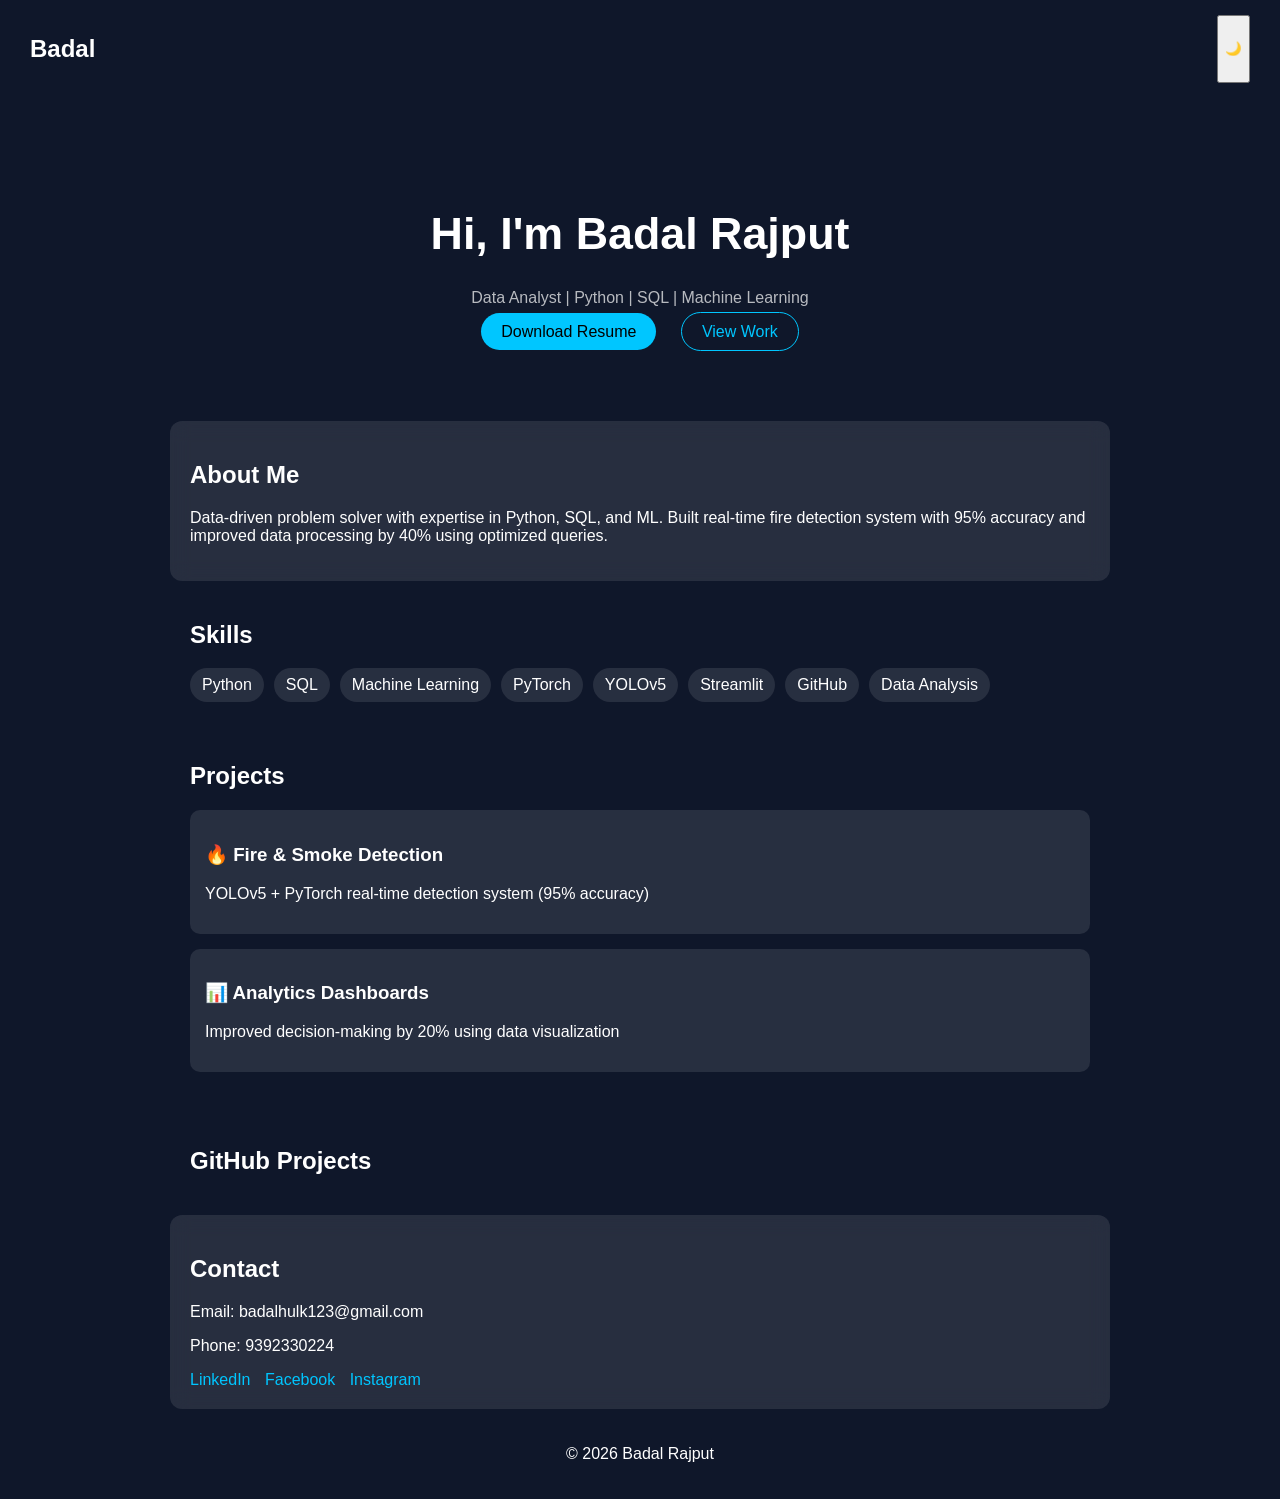
<file: index.html>
<!DOCTYPE html>
<html lang="en">
<head>
<meta charset="UTF-8">
<meta name="viewport" content="width=device-width, initial-scale=1.0">
<title>Badal Rajput | Data Analyst</title>
<link rel="stylesheet" href="style.css">
</head>

<body>

<!-- NAV -->
<nav>
    <h2>Badal</h2>
    <button id="themeToggle">🌙</button>
</nav>

<!-- HERO -->
<header class="hero">
    <h1>Hi, I'm Badal Rajput</h1>
    <p>Data Analyst | Python | SQL | Machine Learning</p>

    <div class="cta">
        <a href="Insurance Resume.pdf" download class="btn">Download Resume</a>
        <a href="#projects" class="btn outline">View Work</a>
    </div>
</header>

<!-- ABOUT -->
<section class="glass">
    <h2>About Me</h2>
    <p>
        Data-driven problem solver with expertise in Python, SQL, and ML.
        Built real-time fire detection system with 95% accuracy and improved
        data processing by 40% using optimized queries.
    </p>
</section>

<!-- SKILLS -->
<section>
    <h2>Skills</h2>
    <div class="skills">
        <span>Python</span>
        <span>SQL</span>
        <span>Machine Learning</span>
        <span>PyTorch</span>
        <span>YOLOv5</span>
        <span>Streamlit</span>
        <span>GitHub</span>
        <span>Data Analysis</span>
    </div>
</section>

<!-- PROJECTS -->
<section id="projects">
    <h2>Projects</h2>

    <div class="card">
        <h3>🔥 Fire & Smoke Detection</h3>
        <p>YOLOv5 + PyTorch real-time detection system (95% accuracy)</p>
    </div>

    <div class="card">
        <h3>📊 Analytics Dashboards</h3>
        <p>Improved decision-making by 20% using data visualization</p>
    </div>
</section>

<!-- GITHUB -->
<section>
    <h2>GitHub Projects</h2>
    <div id="githubProjects" class="grid"></div>
</section>

<!-- CONTACT -->
<section class="glass">
    <h2>Contact</h2>
    <p>Email: badalhulk123@gmail.com</p>
    <p>Phone: 9392330224</p>

    <div class="social">
        <a href="https://www.linkedin.com/in/badal-rajput-623a06137/" target="_blank">LinkedIn</a> 
        <a href="https://www.facebook.com/badal.rajput.296373" target="_blank">Facebook</a>
        <a href="https://www.instagram.com/badal_rajput_007/" target="_blank">Instagram</a>
    </div>
</section>

<footer>
    <p>© 2026 Badal Rajput</p>
</footer>

<script src="script.js"></script>
</body>
</html>
</file>
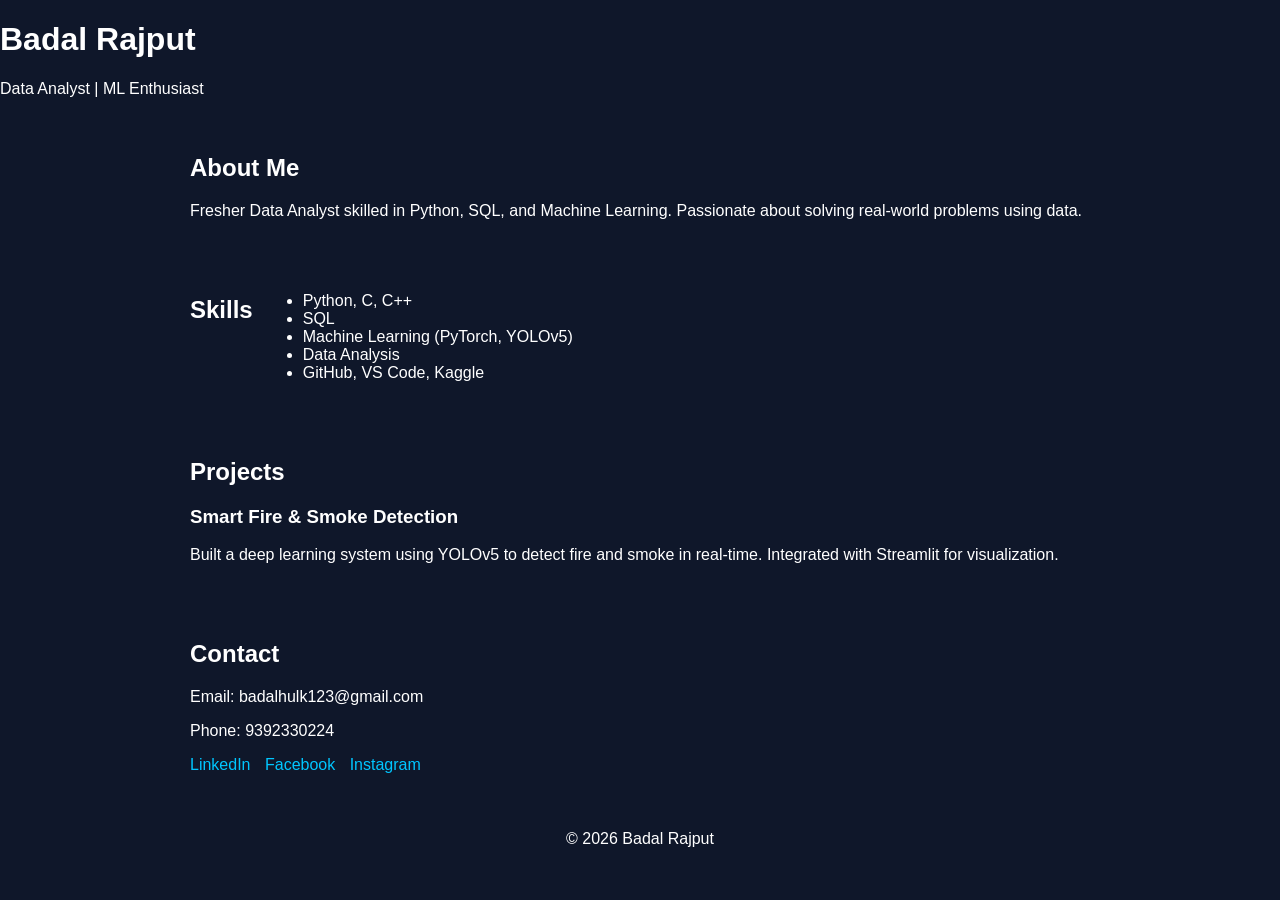
<file: profile.html>
<!DOCTYPE html>
<html lang="en">
<head>
    <meta charset="UTF-8">
    <meta name="viewport" content="width=device-width, initial-scale=1.0">
    <title>Badal Rajput | Portfolio</title>
    <link rel="stylesheet" href="style.css">
</head>
<body>

    <header>
        <h1>Badal Rajput</h1>
        <p>Data Analyst | ML Enthusiast</p>
    </header>

    <section class="about">
        <h2>About Me</h2>
        <p>
            Fresher Data Analyst skilled in Python, SQL, and Machine Learning. 
            Passionate about solving real-world problems using data.
        </p>
    </section>

    <section class="skills">
        <h2>Skills</h2>
        <ul>
            <li>Python, C, C++</li>
            <li>SQL</li>
            <li>Machine Learning (PyTorch, YOLOv5)</li>
            <li>Data Analysis</li>
            <li>GitHub, VS Code, Kaggle</li>
        </ul>
    </section>

    <section class="projects">
        <h2>Projects</h2>
        <div class="project">
            <h3>Smart Fire & Smoke Detection</h3>
            <p>
                Built a deep learning system using YOLOv5 to detect fire and smoke in real-time.
                Integrated with Streamlit for visualization.
            </p>
        </div>
    </section>

    <section class="contact">
        <h2>Contact</h2>
        <p>Email: badalhulk123@gmail.com</p>
        <p>Phone: 9392330224</p>

        <div class="social">
            <a href="https://www.linkedin.com/in/badal-rajput-623a06137/" target="_blank">LinkedIn</a>
            <a href="https://www.facebook.com/badal.rajput.296373" target="_blank">Facebook</a>
            <a href="https://www.instagram.com/badal_rajput_007/" target="_blank">Instagram</a>
        </div>
    </section>

    <footer>
        <p>© 2026 Badal Rajput</p>
    </footer>

</body>
</html>
</file>
<file: style.css>
:root {
    --bg: #0f172a;
    --text: #fff;
    --card: rgba(255,255,255,0.1);
}

.light {
    --bg: #f4f4f4;
    --text: #111;
    --card: rgba(0,0,0,0.05);
}

body {
    margin: 0;
    font-family: 'Segoe UI', sans-serif;
    background: var(--bg);
    color: var(--text);
    transition: 0.3s;
}

/* NAV */
nav {
    display: flex;
    justify-content: space-between;
    padding: 15px 30px;
}

/* HERO */
.hero {
    text-align: center;
    padding: 80px 20px;
}

.hero h1 {
    font-size: 2.8rem;
}

.hero p {
    opacity: 0.7;
}

/* BUTTONS */
.btn {
    padding: 10px 20px;
    border-radius: 25px;
    background: #00c6ff;
    color: #000;
    text-decoration: none;
    margin: 10px;
}

.btn.outline {
    background: transparent;
    border: 1px solid #00c6ff;
    color: #00c6ff;
}

/* SECTIONS */
section {
    max-width: 900px;
    margin: auto;
    padding: 20px;
}

/* GLASS */
.glass {
    background: var(--card);
    backdrop-filter: blur(10px);
    border-radius: 12px;
}

/* SKILLS */
.skills {
    display: flex;
    flex-wrap: wrap;
    gap: 10px;
}

.skills span {
    padding: 8px 12px;
    background: var(--card);
    border-radius: 20px;
}

/* CARDS */
.card {
    background: var(--card);
    padding: 15px;
    margin: 15px 0;
    border-radius: 10px;
    transition: 0.3s;
}

.card:hover {
    transform: translateY(-5px);
}

/* GRID */
.grid {
    display: grid;
    grid-template-columns: repeat(auto-fit, minmax(250px, 1fr));
    gap: 15px;
}

/* SOCIAL */
.social a {
    margin-right: 10px;
    color: #00c6ff;
    text-decoration: none;
}

/* FOOTER */
footer {
    text-align: center;
    padding: 20px;
}

/* RESPONSIVE */
@media(max-width:600px){
    .hero h1 {
        font-size: 2rem;
    }
}
</file>
